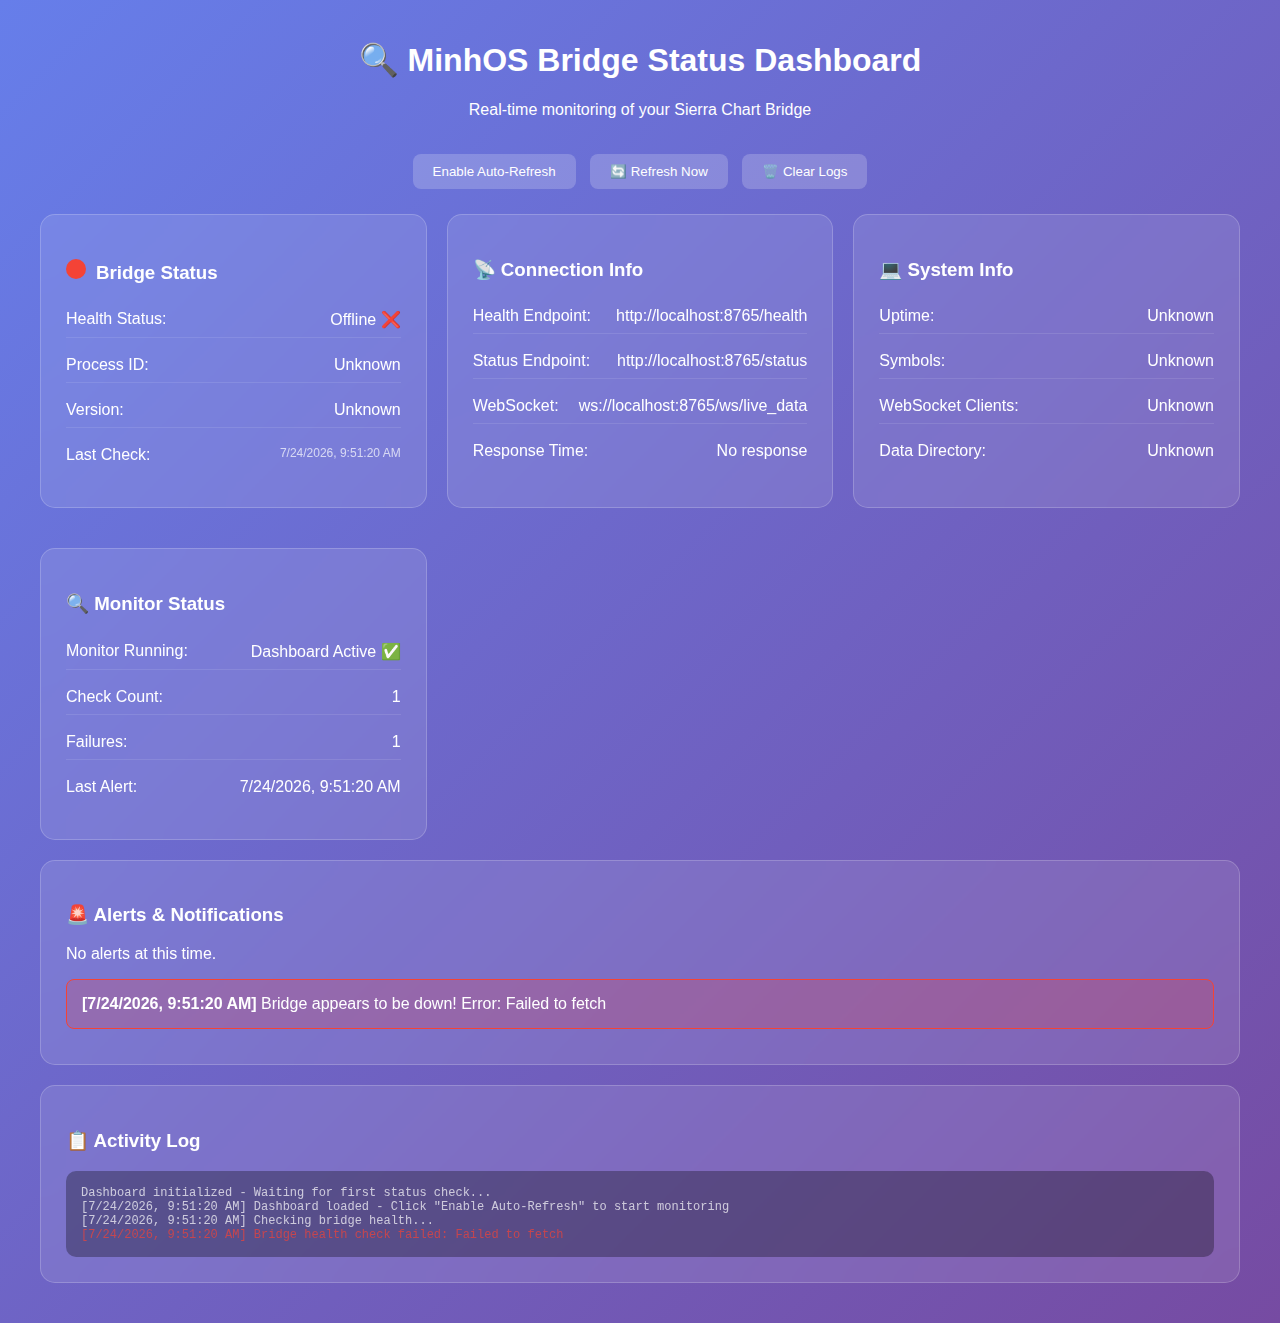
<file: windows/bridge_dashboard.html>
<!DOCTYPE html>
<html lang="en">
<head>
    <meta charset="UTF-8">
    <meta name="viewport" content="width=device-width, initial-scale=1.0">
    <title>MinhOS Bridge Status Dashboard</title>
    <style>
        body {
            font-family: 'Segoe UI', Tahoma, Geneva, Verdana, sans-serif;
            margin: 0;
            padding: 20px;
            background: linear-gradient(135deg, #667eea 0%, #764ba2 100%);
            color: white;
            min-height: 100vh;
        }
        
        .container {
            max-width: 1200px;
            margin: 0 auto;
        }
        
        .header {
            text-align: center;
            margin-bottom: 30px;
        }
        
        .status-card {
            background: rgba(255, 255, 255, 0.1);
            backdrop-filter: blur(10px);
            border-radius: 15px;
            padding: 25px;
            margin-bottom: 20px;
            border: 1px solid rgba(255, 255, 255, 0.2);
        }
        
        .status-indicator {
            display: inline-block;
            width: 20px;
            height: 20px;
            border-radius: 50%;
            margin-right: 10px;
            animation: pulse 2s infinite;
        }
        
        .status-healthy { background-color: #4CAF50; }
        .status-warning { background-color: #FF9800; }
        .status-error { background-color: #F44336; }
        .status-unknown { background-color: #9E9E9E; }
        
        @keyframes pulse {
            0% { opacity: 1; }
            50% { opacity: 0.5; }
            100% { opacity: 1; }
        }
        
        .grid {
            display: grid;
            grid-template-columns: repeat(auto-fit, minmax(300px, 1fr));
            gap: 20px;
        }
        
        .metric {
            display: flex;
            justify-content: space-between;
            margin: 10px 0;
            padding: 8px 0;
            border-bottom: 1px solid rgba(255, 255, 255, 0.1);
        }
        
        .metric:last-child {
            border-bottom: none;
        }
        
        .refresh-btn {
            background: rgba(255, 255, 255, 0.2);
            border: none;
            color: white;
            padding: 10px 20px;
            border-radius: 8px;
            cursor: pointer;
            margin: 5px;
            transition: background 0.3s;
        }
        
        .refresh-btn:hover {
            background: rgba(255, 255, 255, 0.3);
        }
        
        .log-container {
            background: rgba(0, 0, 0, 0.3);
            border-radius: 10px;
            padding: 15px;
            max-height: 300px;
            overflow-y: auto;
            font-family: 'Courier New', monospace;
            font-size: 12px;
        }
        
        .alert {
            background: rgba(244, 67, 54, 0.2);
            border: 1px solid #F44336;
            border-radius: 8px;
            padding: 15px;
            margin: 10px 0;
        }
        
        .success {
            background: rgba(76, 175, 80, 0.2);
            border: 1px solid #4CAF50;
            border-radius: 8px;
            padding: 15px;
            margin: 10px 0;
        }
        
        .auto-refresh {
            text-align: center;
            margin: 20px 0;
        }
        
        .timestamp {
            font-size: 12px;
            opacity: 0.7;
        }
    </style>
</head>
<body>
    <div class="container">
        <div class="header">
            <h1>🔍 MinhOS Bridge Status Dashboard</h1>
            <p>Real-time monitoring of your Sierra Chart Bridge</p>
        </div>
        
        <div class="auto-refresh">
            <button class="refresh-btn" onclick="toggleAutoRefresh()">
                <span id="autoRefreshText">Enable Auto-Refresh</span>
            </button>
            <button class="refresh-btn" onclick="refreshStatus()">🔄 Refresh Now</button>
            <button class="refresh-btn" onclick="clearLogs()">🗑️ Clear Logs</button>
        </div>
        
        <div class="grid">
            <!-- Bridge Status Card -->
            <div class="status-card">
                <h3><span id="statusIndicator" class="status-indicator status-unknown"></span>Bridge Status</h3>
                <div class="metric">
                    <span>Health Status:</span>
                    <span id="healthStatus">Checking...</span>
                </div>
                <div class="metric">
                    <span>Process ID:</span>
                    <span id="processId">Unknown</span>
                </div>
                <div class="metric">
                    <span>Version:</span>
                    <span id="version">Unknown</span>
                </div>
                <div class="metric">
                    <span>Last Check:</span>
                    <span id="lastCheck" class="timestamp">Never</span>
                </div>
            </div>
            
            <!-- Connection Info Card -->
            <div class="status-card">
                <h3>📡 Connection Info</h3>
                <div class="metric">
                    <span>Health Endpoint:</span>
                    <span id="healthEndpoint">http://localhost:8765/health</span>
                </div>
                <div class="metric">
                    <span>Status Endpoint:</span>
                    <span id="statusEndpoint">http://localhost:8765/status</span>
                </div>
                <div class="metric">
                    <span>WebSocket:</span>
                    <span id="websocketEndpoint">ws://localhost:8765/ws/live_data</span>
                </div>
                <div class="metric">
                    <span>Response Time:</span>
                    <span id="responseTime">Unknown</span>
                </div>
            </div>
            
            <!-- System Info Card -->
            <div class="status-card">
                <h3>💻 System Info</h3>
                <div class="metric">
                    <span>Uptime:</span>
                    <span id="uptime">Unknown</span>
                </div>
                <div class="metric">
                    <span>Symbols:</span>
                    <span id="symbolCount">Unknown</span>
                </div>
                <div class="metric">
                    <span>WebSocket Clients:</span>
                    <span id="wsClients">Unknown</span>
                </div>
                <div class="metric">
                    <span>Data Directory:</span>
                    <span id="dataDirectory">Unknown</span>
                </div>
            </div>
            
            <!-- Monitoring Status Card -->
            <div class="status-card">
                <h3>🔍 Monitor Status</h3>
                <div class="metric">
                    <span>Monitor Running:</span>
                    <span id="monitorStatus">Unknown</span>
                </div>
                <div class="metric">
                    <span>Check Count:</span>
                    <span id="checkCount">0</span>
                </div>
                <div class="metric">
                    <span>Failures:</span>
                    <span id="failureCount">0</span>
                </div>
                <div class="metric">
                    <span>Last Alert:</span>
                    <span id="lastAlert">None</span>
                </div>
            </div>
        </div>
        
        <!-- Alerts Section -->
        <div class="status-card">
            <h3>🚨 Alerts & Notifications</h3>
            <div id="alertsContainer">
                <p>No alerts at this time.</p>
            </div>
        </div>
        
        <!-- Activity Log -->
        <div class="status-card">
            <h3>📋 Activity Log</h3>
            <div class="log-container" id="activityLog">
                <div class="timestamp">Dashboard initialized - Waiting for first status check...</div>
            </div>
        </div>
    </div>

    <script>
        let autoRefreshInterval = null;
        let autoRefreshEnabled = false;
        let checkCount = 0;
        let failureCount = 0;
        let startTime = new Date();
        
        function addLog(message, type = 'info') {
            const log = document.getElementById('activityLog');
            const timestamp = new Date().toLocaleString();
            const logClass = type === 'error' ? 'style="color: #F44336;"' : 
                            type === 'success' ? 'style="color: #4CAF50;"' : 
                            type === 'warning' ? 'style="color: #FF9800;"' : '';
            
            log.innerHTML += `<div class="timestamp" ${logClass}>[${timestamp}] ${message}</div>`;
            log.scrollTop = log.scrollHeight;
        }
        
        function addAlert(message, type = 'error') {
            const container = document.getElementById('alertsContainer');
            const timestamp = new Date().toLocaleString();
            const alertClass = type === 'success' ? 'success' : 'alert';
            
            const alertDiv = document.createElement('div');
            alertDiv.className = alertClass;
            alertDiv.innerHTML = `<strong>[${timestamp}]</strong> ${message}`;
            
            container.appendChild(alertDiv);
            
            // Update last alert time
            document.getElementById('lastAlert').textContent = timestamp;
        }
        
        async function checkBridgeHealth() {
            checkCount++;
            document.getElementById('checkCount').textContent = checkCount;
            
            const startTime = performance.now();
            
            try {
                addLog('Checking bridge health...', 'info');
                
                const response = await fetch('http://localhost:8765/health');
                const endTime = performance.now();
                const responseTime = Math.round(endTime - startTime);
                
                if (response.ok) {
                    const data = await response.json();
                    
                    // Update status indicators
                    document.getElementById('statusIndicator').className = 'status-indicator status-healthy';
                    document.getElementById('healthStatus').textContent = 'Healthy ✅';
                    document.getElementById('version').textContent = data.version || 'Unknown';
                    document.getElementById('responseTime').textContent = `${responseTime}ms`;
                    document.getElementById('lastCheck').textContent = new Date().toLocaleString();
                    
                    addLog(`Bridge healthy - Response time: ${responseTime}ms`, 'success');
                    
                    // Get detailed status
                    await getDetailedStatus();
                    
                } else {
                    throw new Error(`HTTP ${response.status}`);
                }
                
            } catch (error) {
                failureCount++;
                document.getElementById('failureCount').textContent = failureCount;
                
                // Update status indicators
                document.getElementById('statusIndicator').className = 'status-indicator status-error';
                document.getElementById('healthStatus').textContent = 'Offline ❌';
                document.getElementById('responseTime').textContent = 'No response';
                document.getElementById('lastCheck').textContent = new Date().toLocaleString();
                
                addLog(`Bridge health check failed: ${error.message}`, 'error');
                addAlert(`Bridge appears to be down! Error: ${error.message}`, 'error');
            }
        }
        
        async function getDetailedStatus() {
            try {
                const response = await fetch('http://localhost:8765/api/bridge/stats');
                if (response.ok) {
                    const data = await response.json();
                    
                    // Update detailed info from bridge stats
                    const wsData = data.websocket_connections || {};
                    document.getElementById('symbolCount').textContent = wsData.symbols?.length || 'Unknown';
                    document.getElementById('wsClients').textContent = wsData.total_connections || 'Unknown';
                    
                    // Calculate uptime
                    const uptime = Math.round((new Date() - startTime) / 1000 / 60);
                    document.getElementById('uptime').textContent = `${uptime} minutes`;
                    
                    // Update additional stats if available
                    if (data.file_cache) {
                        addLog(`Cache stats: ${data.file_cache.hits} hits, ${data.file_cache.misses} misses`, 'info');
                    }
                }
            } catch (error) {
                addLog(`Could not get detailed status: ${error.message}`, 'warning');
            }
        }
        
        function refreshStatus() {
            addLog('Manual refresh requested', 'info');
            checkBridgeHealth();
        }
        
        function toggleAutoRefresh() {
            if (autoRefreshEnabled) {
                clearInterval(autoRefreshInterval);
                autoRefreshEnabled = false;
                document.getElementById('autoRefreshText').textContent = 'Enable Auto-Refresh';
                addLog('Auto-refresh disabled', 'warning');
            } else {
                autoRefreshInterval = setInterval(checkBridgeHealth, 10000); // Every 10 seconds
                autoRefreshEnabled = true;
                document.getElementById('autoRefreshText').textContent = 'Disable Auto-Refresh';
                addLog('Auto-refresh enabled (10 second interval)', 'success');
                checkBridgeHealth(); // Immediate check
            }
        }
        
        function clearLogs() {
            document.getElementById('activityLog').innerHTML = '<div class="timestamp">Activity log cleared</div>';
            document.getElementById('alertsContainer').innerHTML = '<p>No alerts at this time.</p>';
            document.getElementById('lastAlert').textContent = 'None';
            addLog('Logs cleared', 'info');
        }
        
        // Initialize
        document.addEventListener('DOMContentLoaded', function() {
            addLog('Dashboard loaded - Click "Enable Auto-Refresh" to start monitoring', 'info');
            
            // Set monitor status
            document.getElementById('monitorStatus').textContent = 'Dashboard Active ✅';
            
            // Initial health check
            checkBridgeHealth();
        });
        
        // Check for monitoring logs periodically
        setInterval(function() {
            // This would check for new monitoring log files if we had file access
            // For now, we'll just update the monitor status
            document.getElementById('monitorStatus').textContent = 'Dashboard Active ✅';
        }, 30000);
    </script>
</body>
</html>
</file>
